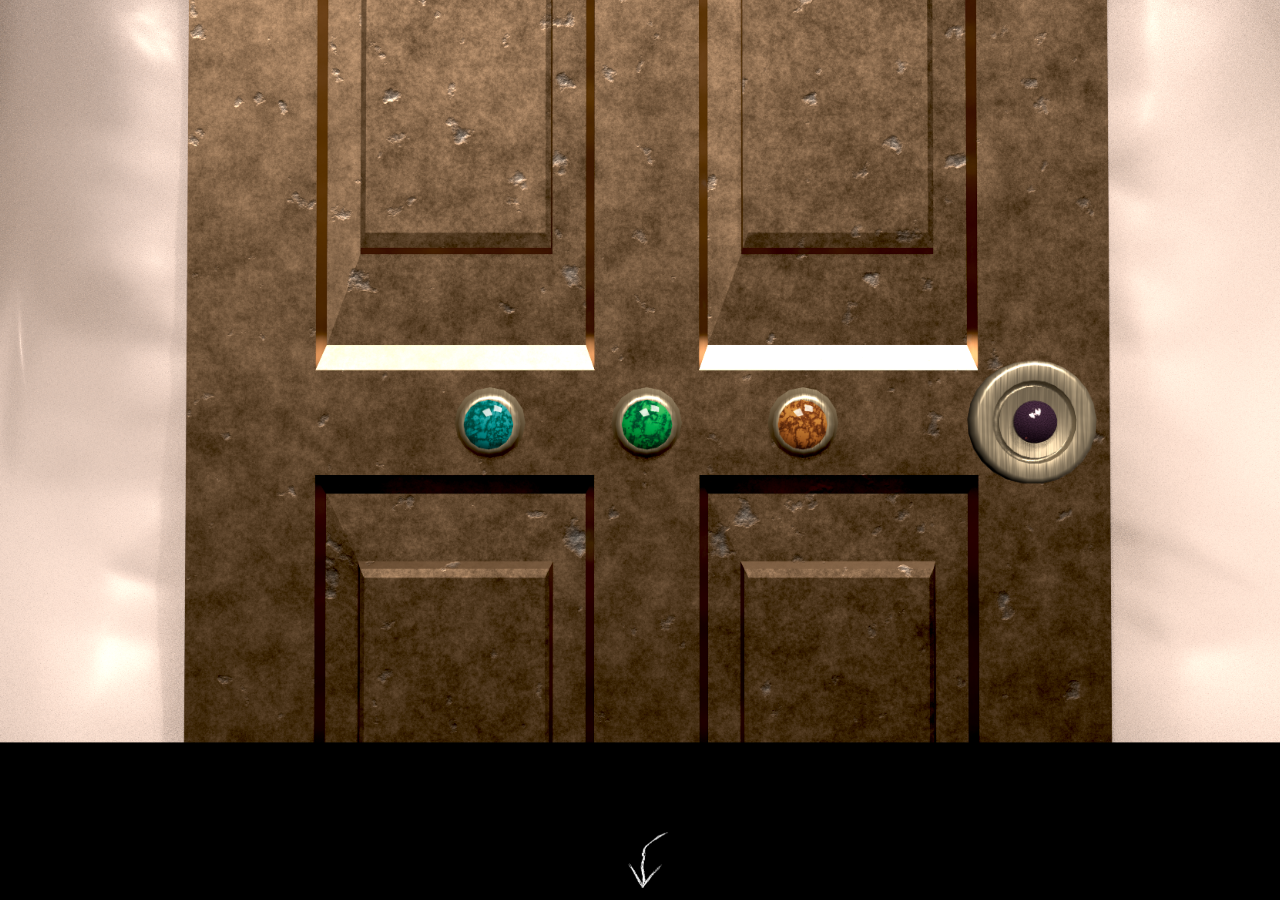
<file: door_inspect.html>
<!DOCTYPE html>
<html lang="en" style=" margin: 0; padding: 0; height: 100%; min-height: 100vh;">
    <head>
        <meta charset="utf-8">
        <meta http-equiv="X-UA-Compatible" content="IE=edge">
        <title>???</title>
        <meta name="description" content="">
        <meta name="viewport" content="width=device-width, initial-scale=1">
        <link rel="stylesheet" href="style.css">
        <link rel="icon" href="images\avatar 2021 low res.png" type="image/png">
    </head>
    <body class="center-object">
        <audio id="walkback" src="walking.mp3" preload="auto"></audio>
        <audio id="radbuttionnoise" src="button-2.mp3" preload="auto"></audio>
        <audio id="doorknobnoise" src="knoblock.mp3" preload="auto"></audio>
        <div class="center-object" style="scale: 1.3;">
            <img id="d1_knob" alt='knoba' src="images\door1_doorknob.png" style=" z-index: 1; position: absolute; right: 16%; top: 49%; width: 10%;"/>
            <img src="images\door_puzzle_2.png" alt="door" style=" z-index: 0; height: 100%;">
            <button id="button1" class="buttonopic" alt="butto1" style=" z-index: 4; position: absolute; left: 32.6%; top: 54%; width: 7%; cursor: pointer; background: none; border: none;">
                <img id="button1pic" alt='b1' src="images\door_puzzle_b1.png" style=" position: absolute; width: 55%;"/>
            </button>
            <button id="button2" class="buttonopic" alt="butto2" style=" z-index: 4; position: absolute; left: 44.5%; top: 54%; width: 7%; cursor: pointer; background: none; border: none;">
                <img  id="button2pic" alt='b2' src="images\door_puzzle_b2.png" style=" position: absolute; width: 55%;"/>
            </button>
            <button id="button3" class="buttonopic" alt="butto3" style=" z-index: 4; position: absolute; left: 56.2%; top: 54%; width: 7%; cursor: pointer; background: none; border: none;">
                <img id="button3pic" alt='b3' src="images\door_puzzle_b3.png" style=" position: absolute; width: 55%;"/>
            </button>
            <button id="doorknob" alt="knob" style="  z-index: 4; position: absolute; right: 15%; top: 49%; width: 12%; height: 16%; cursor: pointer; background: none; border: none;">
            </button>
        </div>
            <a id="back_arrow" href="front_door.html" onclick="this.style.pointerEvents = 'none';">
                <img alt='back arrow' src='images\back_arrow.gif' style='width: 60px; height: 70px;'>
            </a>
        <script src="interactions.js" async defer></script>
    </body>
</html>
</file>
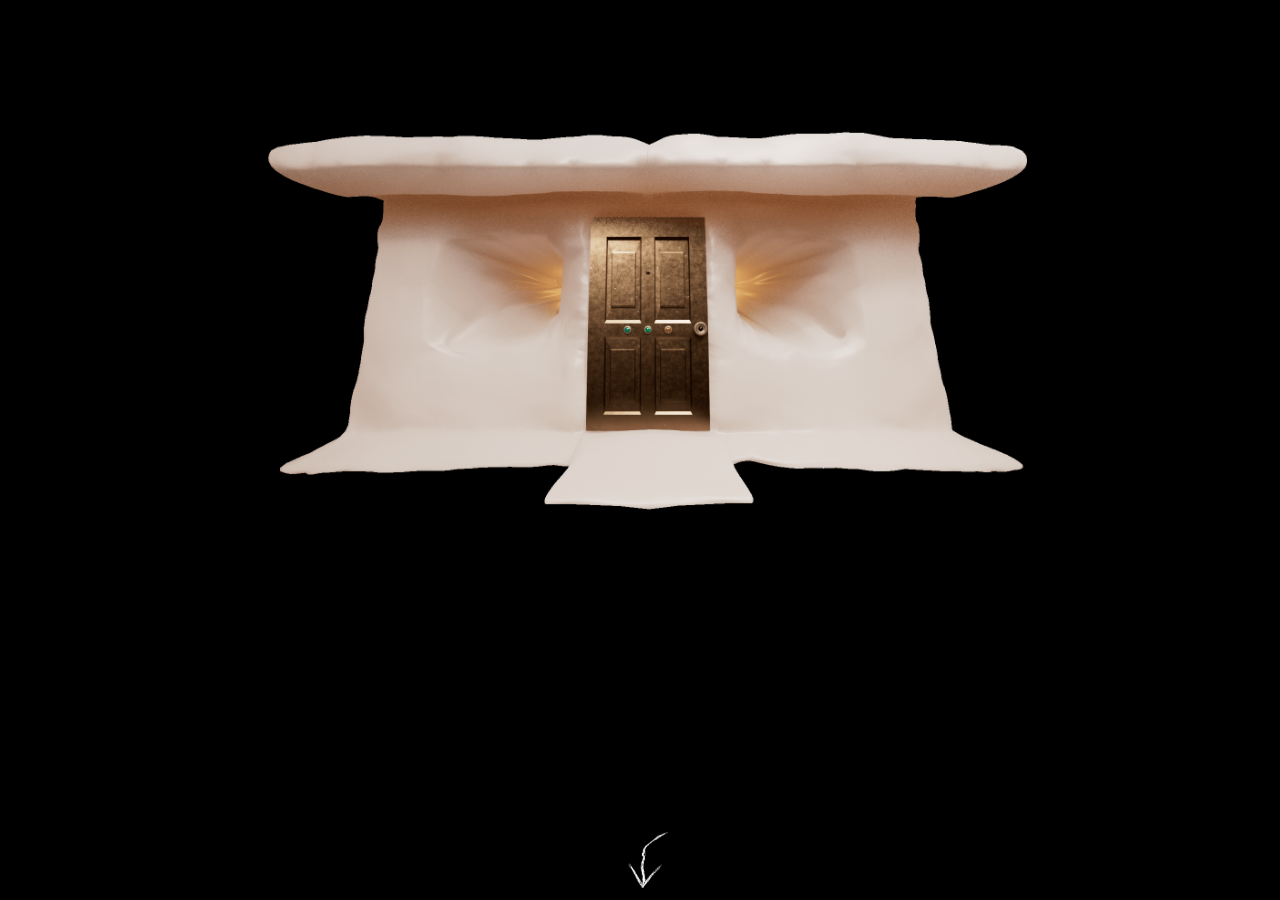
<file: front_door.html>
<!DOCTYPE html>
<html lang="en">
    <head>
        <meta charset="utf-8">
        <meta http-equiv="X-UA-Compatible" content="IE=edge">
        <title>Waiting...</title>
        <meta name="description" content="">
        <meta name="viewport" content="width=device-width, initial-scale=1">
        <link rel="stylesheet" href="style.css">
        <link rel="icon" href="images\avatar 2021 low res.png" type="image/png">
    </head>
    <body class="center-object">
        <audio id="walkback" src="walking.mp3" preload="auto"></audio>
        <div class="center-object">
            <a alt="door" href="door_inspect.html" id="frontdoor" style=" z-index: 1; position: absolute; top: 27%; width: 100%; height: 48%; cursor: pointer; background: none; border: none;"></a>
            <img alt='frontdoorhouse' src="images\close_housegif.gif" style=" z-index: 0; width: 820px; height: 620px; position: relative; top: 0; scale: 1.2;"/>
        </div>
             <a id="back_arrow" href="up_to_house.html" onclick="this.style.pointerEvents = 'none';">
                <img alt='back arrow' src='images\back_arrow.gif' style='width: 60px; height: 70px;'>
            </a>
        <script src="interactions.js" async defer></script>
    </body>
</html>
</file>
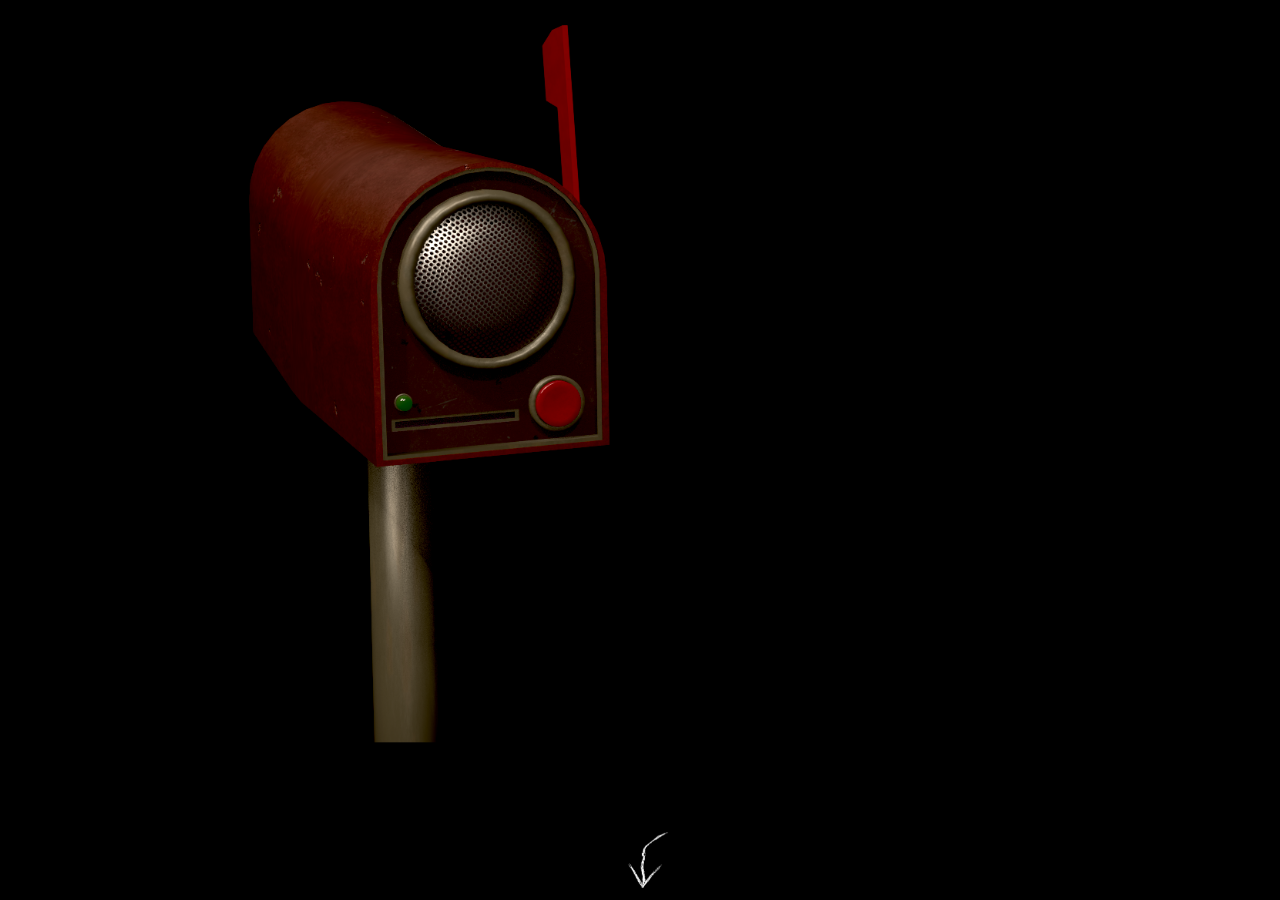
<file: mailbox.html>
<!DOCTYPE html>
<html lang="en">
    <head>
        <meta charset="utf-8">
        <meta http-equiv="X-UA-Compatible" content="IE=edge">
        <title>Maybe Leave a letTer</title>
        <meta name="description" content="">
        <meta name="viewport" content="width=device-width, initial-scale=1">
        <link rel="stylesheet" href="style.css">
        <link rel="icon" href="images\avatar 2021 low res.png" type="image/png">
    </head>
    <body class="center-object" >
        <audio id="walkback" src="walking.mp3" preload="auto"></audio>
        <audio id="radbuttionnoise" src="button-2.mp3" preload="auto"></audio>
        <audio id="cardgrab" src="paper_jiggle.mp3" preload="auto"></audio>
        <audio id="signal" src="signal.mp3" loop></audio>
        <div style="scale: 1.3;">
            <!-- <button id="ticketbutton" alt="mailboxticbutton" style=" z-index: 4; position: absolute; left: 31%; top: 58%; width: 12%; height: 22%; cursor: pointer; background: none; border: none; opacity: 0;"></button> -->
            <img id="ticketpic" alt='mailtickpic' src="images\bxofnothing.png" style=" z-index: 3; height: 100%; position: absolute;"/>
            <img id="mailbuttonpic" alt='mailboxbttn' src="images\mailbox1buttonin.png" style=" z-index: 2; height: 100%; position: absolute; opacity: 0;"/>
            <img class="mailbox_off" id="mailglower" ; alt='mailboxglw' src="images\mailbox1glow.png" style=" z-index: 3; height: 100%; position: absolute;"/>
            <img alt='mailbox' src="images\mailbox1.png" style=" z-index: 1;  height: 100%;"/>
            <button id="mailbutton" alt="mailboxbutton" href="front_door.html" style=" z-index: 4; position: absolute; right: 52%; top: 49%; width: 8%; height: 10%; cursor: pointer; background: none; border: none;"></button>
           <!-- <form id="pagey" class="floatuppage" style="max-width: 100%; max-height: auto; position: fixed; z-index: 2; display: inline-block;">
                <label>What do you wish for?</label><br>
                <textarea placeholder="What do you wish for?" rows="6" data-limit-rows="true"></textarea>   
            </form> -->
        </div>
            <a id="back_arrow" href="up_to_house.html" onclick="this.style.pointerEvents = 'none';">
                <img alt='back arrow' src='images\back_arrow.gif' style='width: 60px; height: 70px;'>
            </a>
        <script src="interactions.js" async defer></script>
    </body>
</html>
</file>
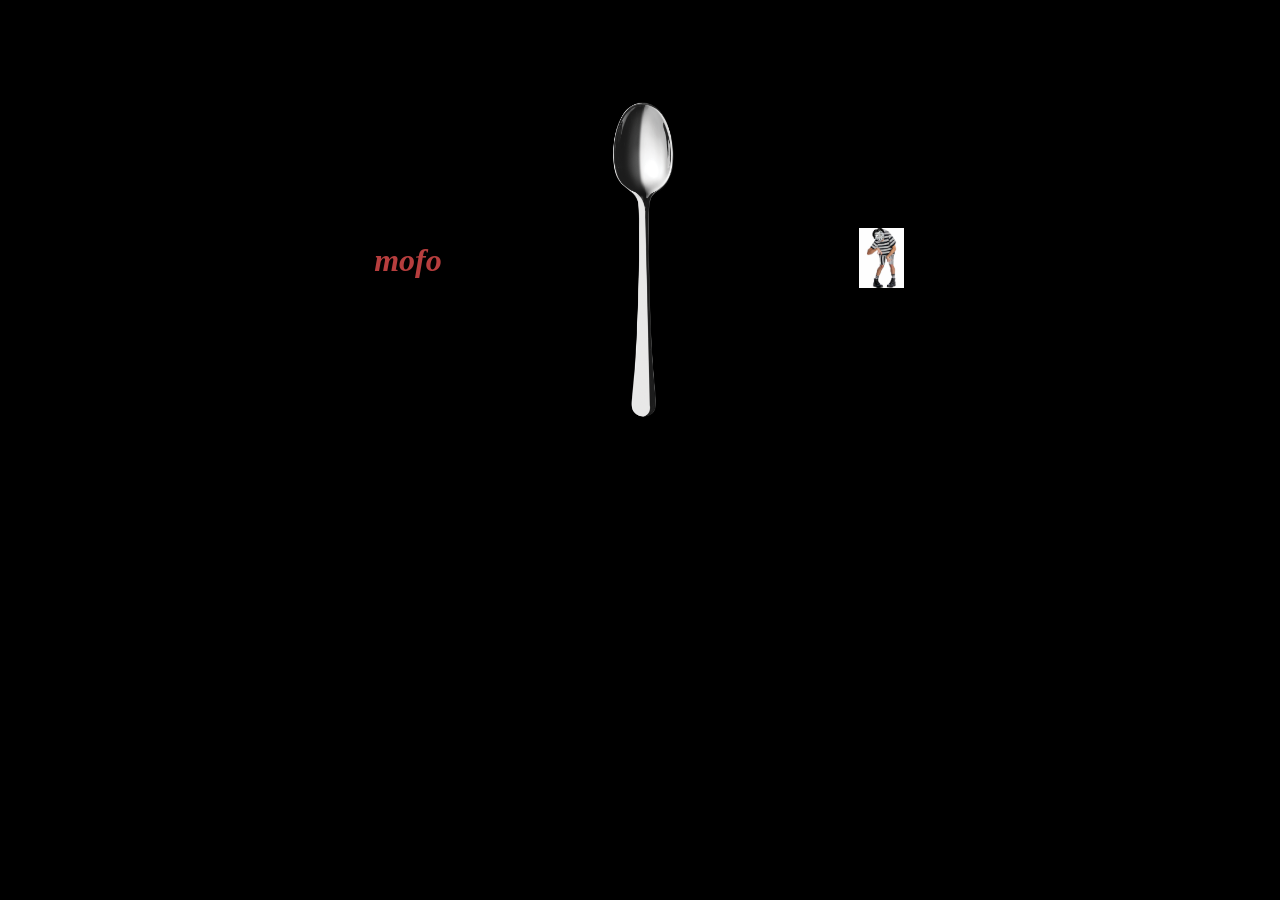
<file: spoonsite.html>
<!DOCTYPE html>
<html lang="en">
    <head>
        <meta charset="utf-8">
        <meta http-equiv="X-UA-Compatible" content="IE=edge">
        <title>spoon screen</title>
        <meta name="description" content="">
        <meta name="viewport" content="width=device-width, initial-scale=1">
        <link rel="stylesheet" href="style.css">
        <link rel="icon" href="images\avatar 2021 low res.png" type="image/png">
    </head>
    <body class="center-object">
        <audio id="screamo" src="girl-screaming_01.wav"></audio>

        <h1>mofo</h1>
        <div>
            <a href="up_to_house.html" >
                <img alt='sponer' id= "spoon" src="images\spoon.png" />
            </a>
        </div>
            <a id="scrayguy" href="house_over_there.html" >
                <img alt='back arrow' src='images\horror.jpg' style='width: 80px; height: 60px; image-rendering: smooth; '>
            </a>
        <script>
            const audio = document.getElementById("screamo");
            const element = document.getElementById("scrayguy");

            element.addEventListener("mouseenter", () => audio.play());
            element.addEventListener("mouseleave", () => {
                audio.pause();
                audio.currentTime = 0;
            });
        </script>
    </body>
</html>
</file>
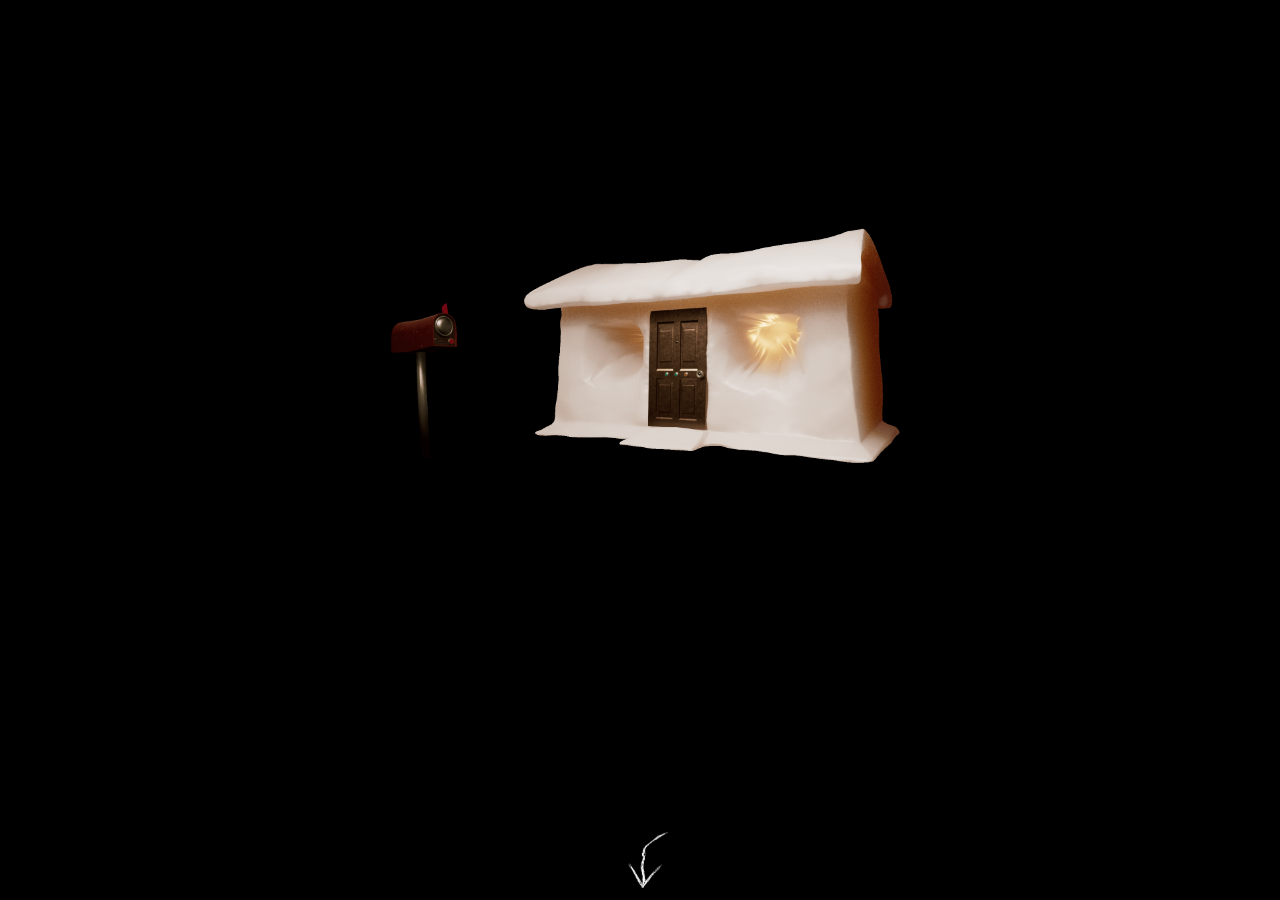
<file: up_to_house.html>
<!DOCTYPE html>
<html lang="en">
    <head>
        <meta charset="utf-8">
        <meta http-equiv="X-UA-Compatible" content="IE=edge">
        <title>CloSer</title>
        <meta name="description" content="">
        <meta name="viewport" content="width=device-width, initial-scale=1">
        <link rel="stylesheet" href="style.css">
        <link rel="icon" href="images\avatar 2021 low res.png" type="image/png">
    </head>
    <body class="center-object">
        <audio id="walkback" src="walking.mp3" preload="auto"></audio>
        <div>
                <img alt='closer house' src='images\closer_angle_housegif.gif' style='width: 700px; height: 670px; position: relative;'>
                <a alt="mailbox" href="mailbox.html" id="mailboxbutton" style="position: absolute; left: 2%; top: 40%; width: 18%; height: 27%; cursor: pointer; background: none; border: none;"></a>
                <a alt="housee" href="front_door.html" id="housebutton" style="position: absolute; right: 0%; top: 27%; width: 75%; height: 45%; cursor: pointer; background: none; border: none;"></a>
        </div>
            <a id="back_arrow" href="index.html" onclick="this.style.pointerEvents = 'none';">
                <img alt='back arrow' src='images\back_arrow.gif' style='width: 60px; height: 70px;'>
            </a>
        <script src="interactions.js" async defer></script>
    </body>
</html>
</file>
<file: style.css>
html { position: relative; overflow: hidden; font-style: italic;}

body { background-color: rgb(0, 0, 0); background-position: center; background-attachment: fixed; height: 100vh; color: #b73e3e;}
textarea { background: transparent; border: none; resize: none; outline: none; font-family: cursive;}
img { max-width: 100%; object-fit: contain; }
div { transform: scale(0.8); }

#spoon { align-items: center; width: 400px; height: 500px; image-rendering: smooth; }
#spoon:hover { cursor: wait; animation-name: spinspoon; animation-duration: 2s; animation-iteration-count: infinite; animation-timing-function: cubic-bezier(0.19, 1, 0.22, 1); animation-direction: alternate-reverse;}
@keyframes spinspoon{ 
    from{transform: translateX(200%) rotatez(360deg) scale(0.4); filter: blur(10px) opacity(10%); }
 }

#back_arrow { z-index: 5; position:fixed; bottom: 0; transition: transform 0.2s ease-in-out;}
#back_arrow:hover { transform: translateY(-15px); }

#far_house { animation-name: up_to_housey; animation-duration: 2.8s; animation-timing-function: cubic-bezier(0.22, 0, 0.58, 1); }
@keyframes up_to_housey{
  from { transform: scale(0.6); filter: blur(10px) opacity(20%); }
}

#pagey { background-image: url(images/page.png); background-size: contain; background-position: center; background-repeat: no-repeat; padding: 10px; width: 280px; height: 200px; object-fit: fill;}

.floatuppage { position: fixed; right: 0; transition: transform 0.3s ease-in-out; display: flex;}
.floatuppage:hover { transform: translateX(-60%); }

.buttonopic:active {
    filter: brightness(50%);
    transform: translateY(1px);
}

.doorknob_jigglin { animation-name: knob_jiggyers; animation-duration: 0.4s; animation-timing-function: cubic-bezier(0.5, 0, 0.1, 1); }
@keyframes knob_jiggyers{ 
    from { transform: rotatez(-90deg); }
 }

.center-object {
  display: flex;
  flex-wrap: nowrap; 
  align-items: center;
  text-align: center;
  justify-content: center;
  width: 100%;
  height: auto;
  overflow: visible;
}   

.object-highight:hover {
    animation: mailglow 1.1s infinite alternate; animation-timing-function: cubic-bezier(0.49, 0.08, 0.49, 0.96);
}
@keyframes mailglow{
  from { filter: drop-shadow(0 0 0.0rem #f9efc0eb); }
  to { filter: drop-shadow(0 0 0.75rem #f9efc0eb); }
}

.mailbox_off {
    opacity: 0;
  }

.mailbox_on {
    animation: mailbox_light_on 2.3s infinite; animation-timing-function: cubic-bezier(0.49, 0.08, 0.49, 0.96);
  }

@keyframes mailbox_light_on{
  0%   { opacity: 0; filter: hue-rotate(0px) blur(0px); }
  50%  { opacity: 1; filter: hue-rotate(500px) blur(10px); }
  100% { opacity: 0; filter: hue-rotate(0px) blur(0px); }
}

.btn-mticket {
  z-index: 4; position: absolute; left: 31%; top: 58%; width: 12%; height: 22%; cursor: pointer; background: none; border: none; opacity: 0;
}
</file>
